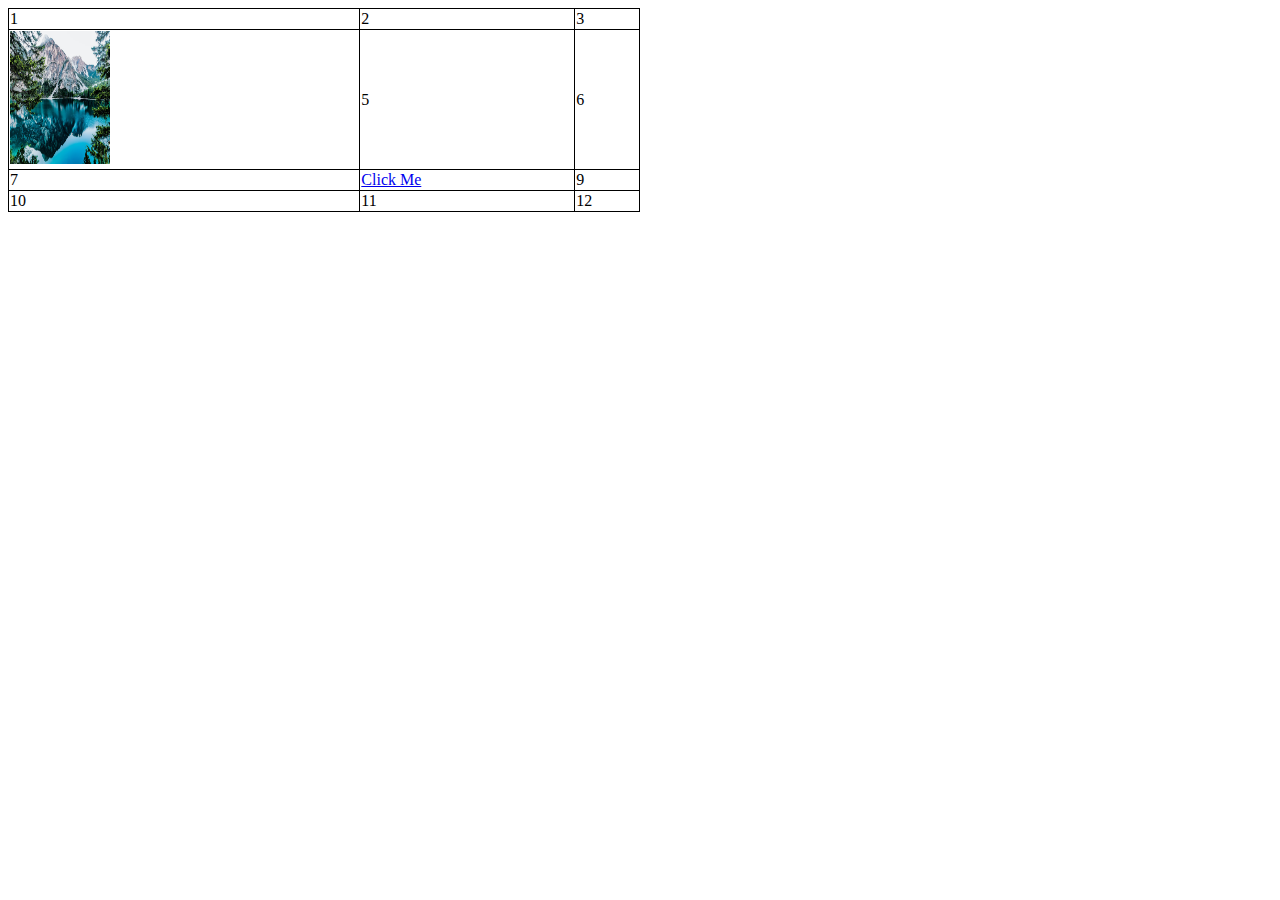
<file: index.html>
<!DOCTYPE html>
<html lang="en">
<head>
    <meta charset="UTF-8">
    <meta name="viewport" content="width=device-width, initial-scale=1.0">
    <title>Table</title>
    <style>
        table,td{
            border: 1px solid black;
            border-collapse: collapse;
        }
    </style>
</head>
<body>
    <table style="width: 50%;">
        <tr>
           <td>1</td> 
           <td>2</td>
           <td>3</td>
           
        </tr>
        <tr>
           <td><a href="picture.html" target="_blank"><img src="img.jpeg" width="100" height="133"></a></td> 
           <td>5</td>
           <td>6</td> 
        </tr>
        <tr>
           <td>7</td> 
           <td><a href="form.html" target="_blank">Click Me</a></td>
           <td>9</td>
        </tr>
        <tr>
           <td>10</td> 
           <td>11</td>
           <td>12</td>
        </tr>
    </table>
</body>
</html>
</file>
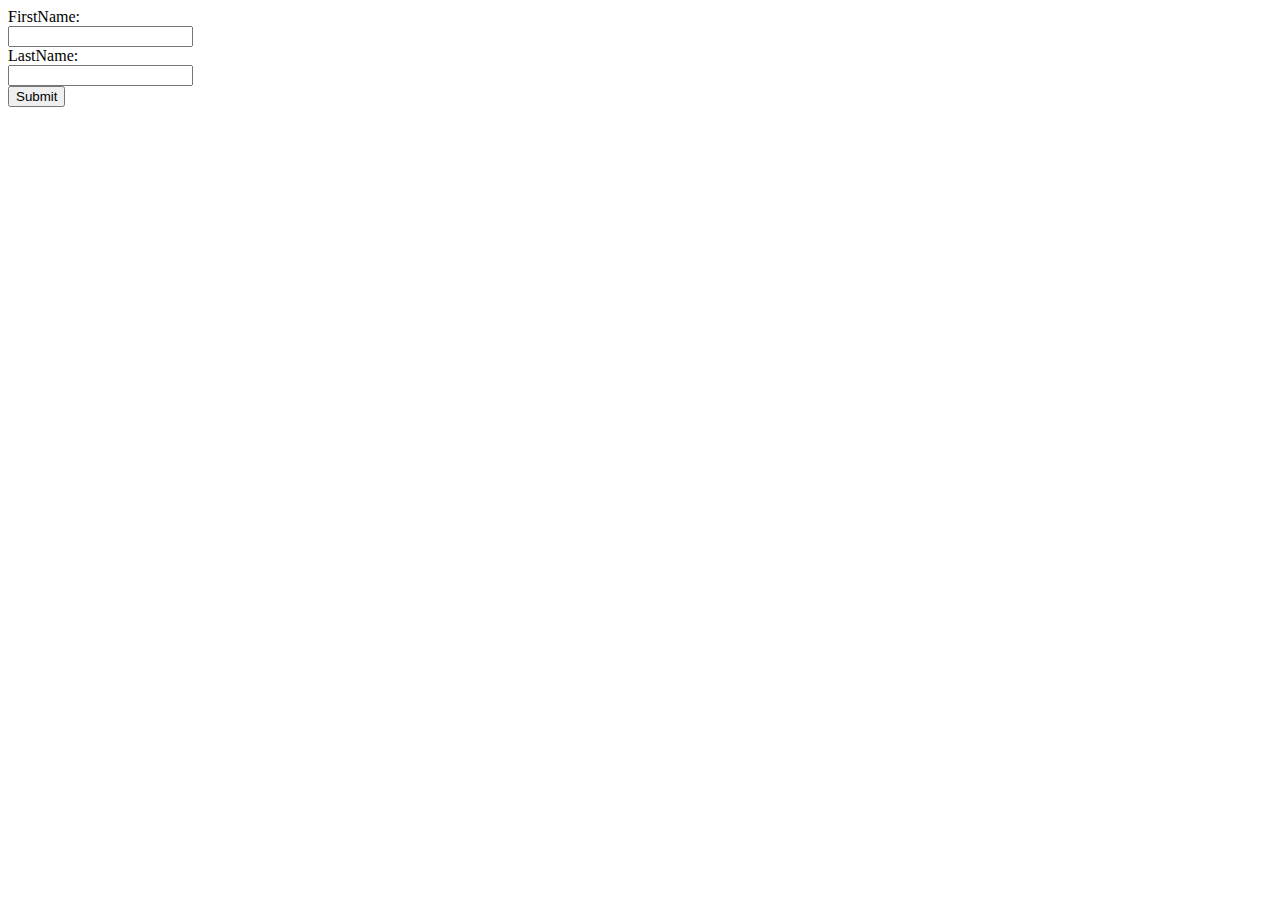
<file: form.html>
<!DOCTYPE html>
<html lang="en">
<head>
    <meta charset="UTF-8">
    <meta name="viewport" content="width=device-width, initial-scale=1.0">
    <title>Document</title>
</head>
<body>
    
    <form>
        <label>FirstName:</label><br>
        <input type="text" name="fname" id="fname"><br>
        <label>LastName:</label><br>
        <input type="text" name="lname" id="lname"><br>
        <!-- <label>Password:</label><br>
        <input type="password" name="password"><br>
        <label>Conform Password:</label><br>
        <input type="password" name="cpassword"><br>
        <label>Gender:</label><br>
        <input type="radio" name="gender" value="male">
        <label>Male</label><br>
        <input type="radio" name="gender" value="female">
        <label>Female</label><br>
        <label>Hobbies:</label><br>
        <input type="checkbox" name="hobby1" value="reading">
        <label>Reading</label><br>
        <input type="checkbox" name="hobby2" value="cooking">
        <label>Cooking</label><br>
        <input type="checkbox" name="hobby3" value="music">
        <label>Music</label><br>
        <label>Fav Movies:</label>
        <select name="movies" id="movies">
            <option value="asuran">Asuran</option>
            <option value="maari">Maari</option>
            <option value="don">Don</option>
            <option value="vaarisu">Vaarisu</option>
        </select><br>
        <label>Address:</label><br>
        <textarea name="address" rows="10" cols="30"></textarea><br>
        <label>Phone:</label><br>
        <input type="tel" name="phone" maxlength="10"><br>
        <label>Email:</label><br>
        <input type="email" name="email"><br><br>
        <button type="submit">Submit</button>
        <a href="index.html">Home</a> -->
        <button type="button" onclick="myFunction()">Submit</button>
        <!-- <input type="button" onclick="myFunction()" value="submit"> -->
    </form>
    <p id="demo"></p>
    <script>
        function myFunction(){
            var a = document.getElementById("fname").value;
            var b = document.getElementById("lname").value;
            var c = a +''+ b;
            document.getElementById("demo").innerHTML = a;
            // window.alert(c);
            // console.log(c);
        }
    </script>
</body>
</html>
</file>
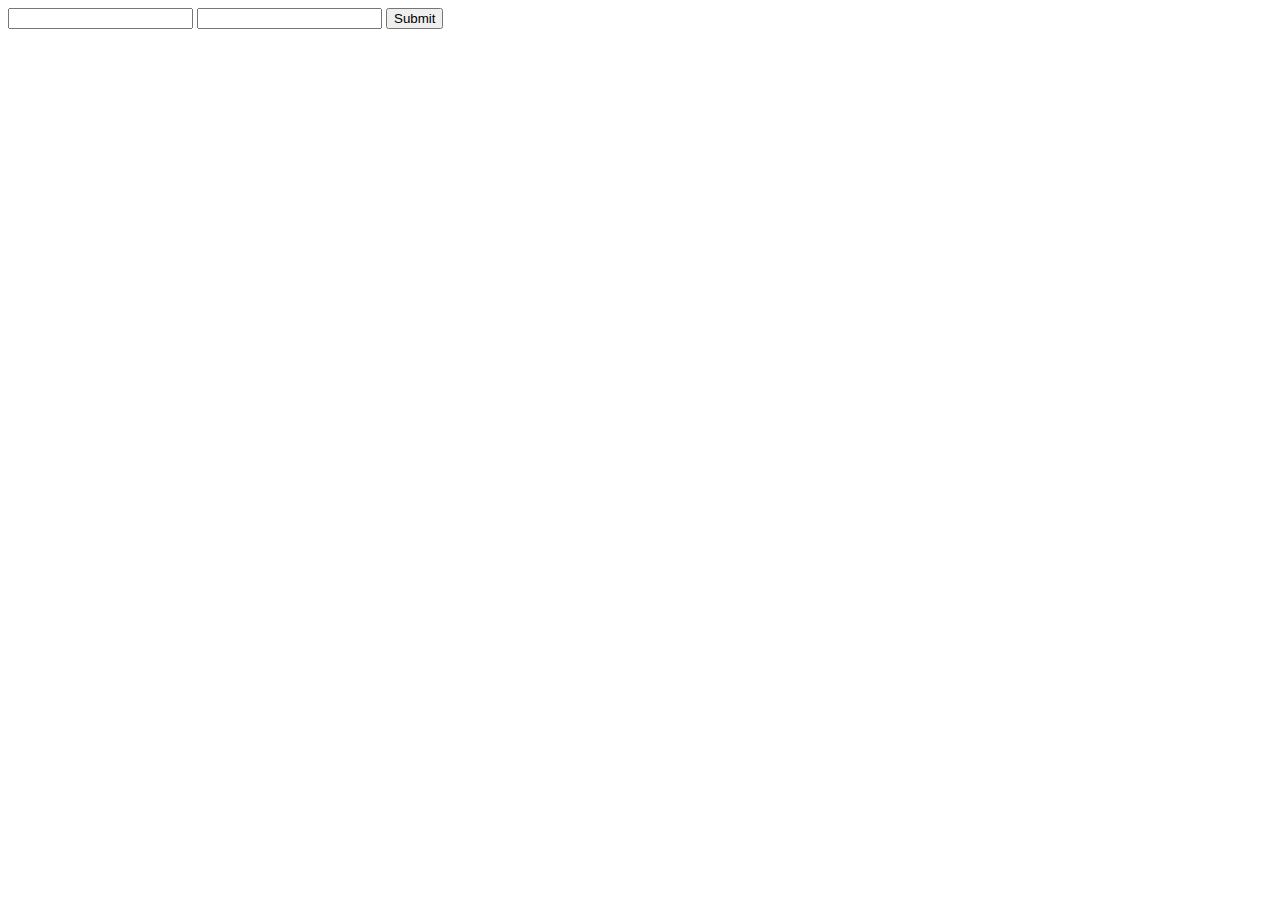
<file: jscript.html>
<!-- <!DOCTYPE html>
<html lang="en">
<head>
    <meta charset="UTF-8">
    <meta name="viewport" content="width=device-width, initial-scale=1.0">
    <title>Document</title>
</head>
<body>
    <p id="demo"></p>
    
    <button onclick="displayon()">Click Me</button>
    <img src="off.jpg" alt="logo" id="display" width="30%">
    <button onclick="displayoff()">Click Me</button>
    <script>
        function displayon(){
            document.getElementById("display").src = "on.jpg";
        }
        function displayoff(){
            document.getElementById("display").src = "off.jpg";
        }
    </script>
</body>
</html> -->
<!DOCTYPE html>
<html>
<head>
    <script>
        function testVariable() {
            var strText = document.getElementById("textone").value;          
            var strText1 = document.getElementById("textTWO").value;
            var result = strText + ' ' + strText1;
            document.getElementById('spanResult').textContent = strText;
             
        }
    </script>
</head>
<body> 
    <input type="text" id="textone" />
    <input type="text" id="textTWO" />
    <button  onclick="testVariable()">Submit</button> <br />
    <p id="spanResult"></p>

    <script>
        let m1,m2,m3,m4,m5,sum,avg
m1=80
m2=90
m3=98
m4=98
m5=84
sum=m1+m2+m3+m4+m5
console.log("total marks" ,sum)
avg=sum/5
console.log('average=',avg)

if(avg>=90){
    document.getElementById("grd").innerHTML = "A+";
}
else if(avg>=80){
    document.getElementById("grd").innerHTML = "A+";
}
else if(avg>=70){
    document.getElementById("grd").innerHTML = "A+";
}
else{
    document.getElementById("grd").innerHTML = "A+";
}
    </script>
   
     
</body>
</html>
</file>
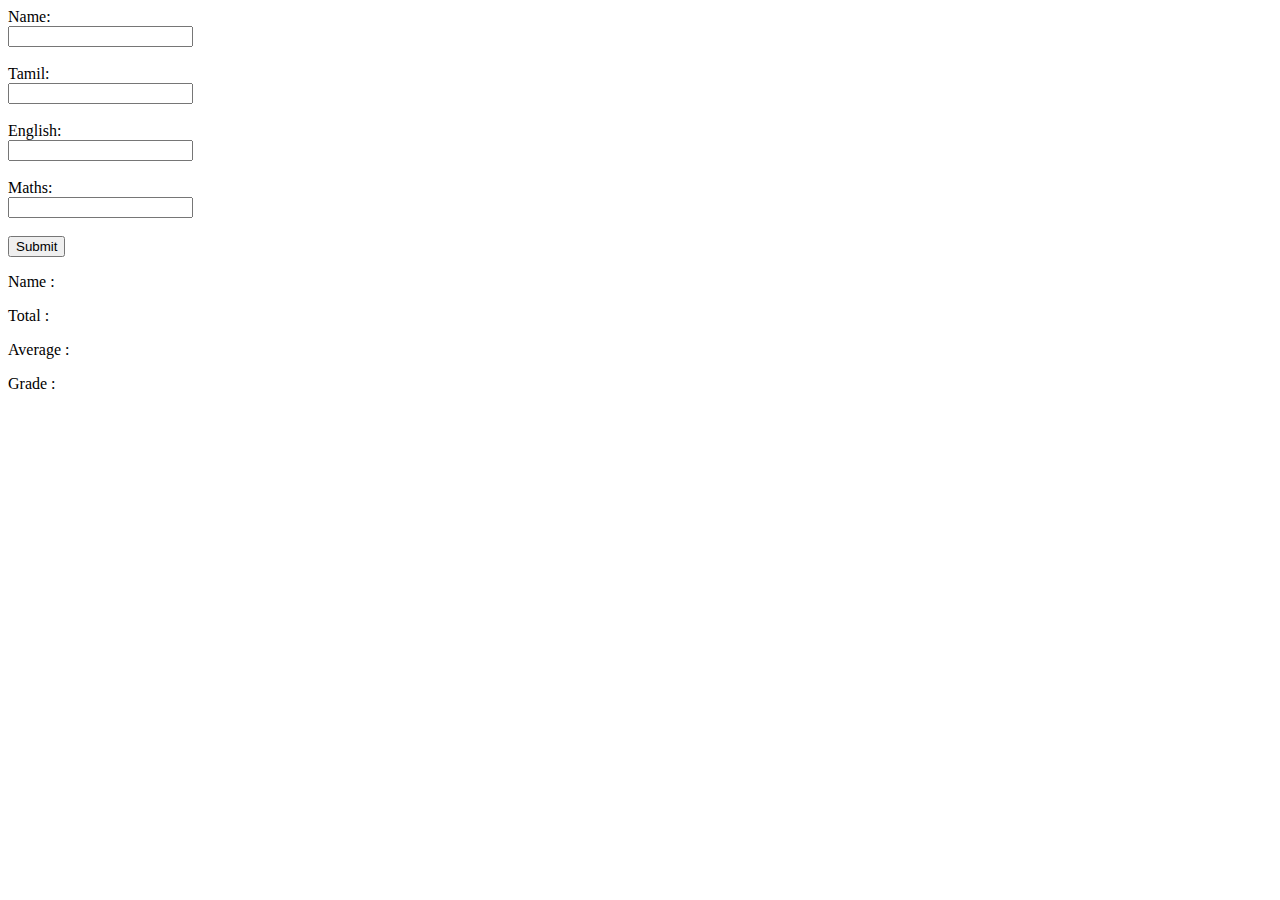
<file: mark.html>
<!DOCTYPE html>
<html lang="en">
<head>
    <meta charset="UTF-8">
    <meta name="viewport" content="width=device-width, initial-scale=1.0">
    <title>Document</title>
</head>
<body>
    <form>
        <label>Name:</label><br>
        <input type="text" name="fname" id="fname"><br><br>
        <label>Tamil:</label><br>
        <input type="number" name="tamil" id="tamil"><br><br>
        <label>English:</label><br>
        <input type="number" name="english" id="english"><br><br>
        <label>Maths:</label><br>
        <input type="number" name="maths" id="maths"><br><br>
        <input type="button" value="Submit" onclick="myFunction()"><br>
    </form>
    <p>Name : <span id="lname"></span></p>
    <p>Total : <span id="total"></span></p>
    <p>Average : <span id="avg"></span></p>
    <p>Grade : <span id="grd"></span></p>
    <script>
        function myFunction(){
            let a = document.getElementById("fname").value;
            let mark1 = document.getElementById("tamil").value;
            let mark2 = document.getElementById("english").value;
            let mark3 = document.getElementById("maths").value;
            let ttl = parseInt(mark1)+parseInt(mark2)+parseInt(mark3);
            let avrg = ttl/3;
            document.getElementById("total").innerHTML = ttl;
            document.getElementById("avg").innerHTML = avrg;
            document.getElementById("lname").innerHTML = a;
            if(avrg>=90)
            {
                document.getElementById("grd").innerHTML = "A+";
            }
            else if(avrg>=80)
            {
                document.getElementById("grd").innerHTML = "A";
            }
            else if(avrg>=70)
            {
                document.getElementById("grd").innerHTML = "B";
            }
            else if(avrg>=60)
            {
                document.getElementById("grd").innerHTML = "C";
            }
            else if(avrg>=50)
            {
                document.getElementById("grd").innerHTML = "D";
            }
            else
            {
                document.getElementById("grd").innerHTML = "Read Well";
            }
        }
    </script>
</body>
</html>
</file>
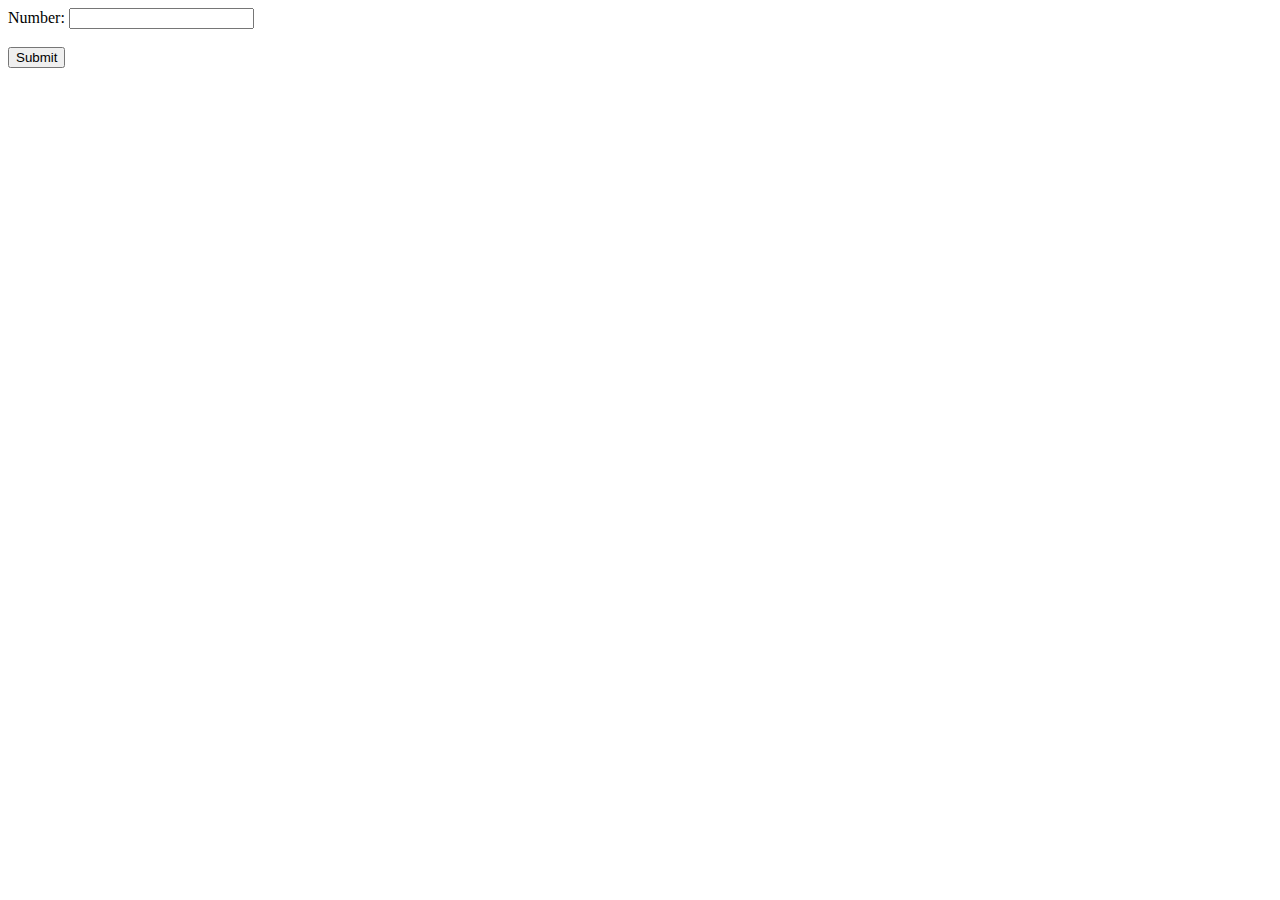
<file: odd.html>
<!DOCTYPE html>
<html lang="en">
<head>
    <meta charset="UTF-8">
    <meta name="viewport" content="width=device-width, initial-scale=1.0">
    <title>Document</title>
</head>
<body>
    <form>
        <label>Number:</label>
        <input type="number" name="fname" id="fname"><br><br>
        <input type="button" value="Submit" onclick="myFunction()">
    </form>
    <p id="numr"></p>

    <script>
        function myFunction(){
        let a = document.getElementById("fname").value;
        if(a%2 == 0){
            document.getElementById("numr").innerHTML = "Even Number";
        }
        else{
            document.getElementById("numr").innerHTML = "Odd Number";
        }
        }
    </script>
</body>
</html>
</file>
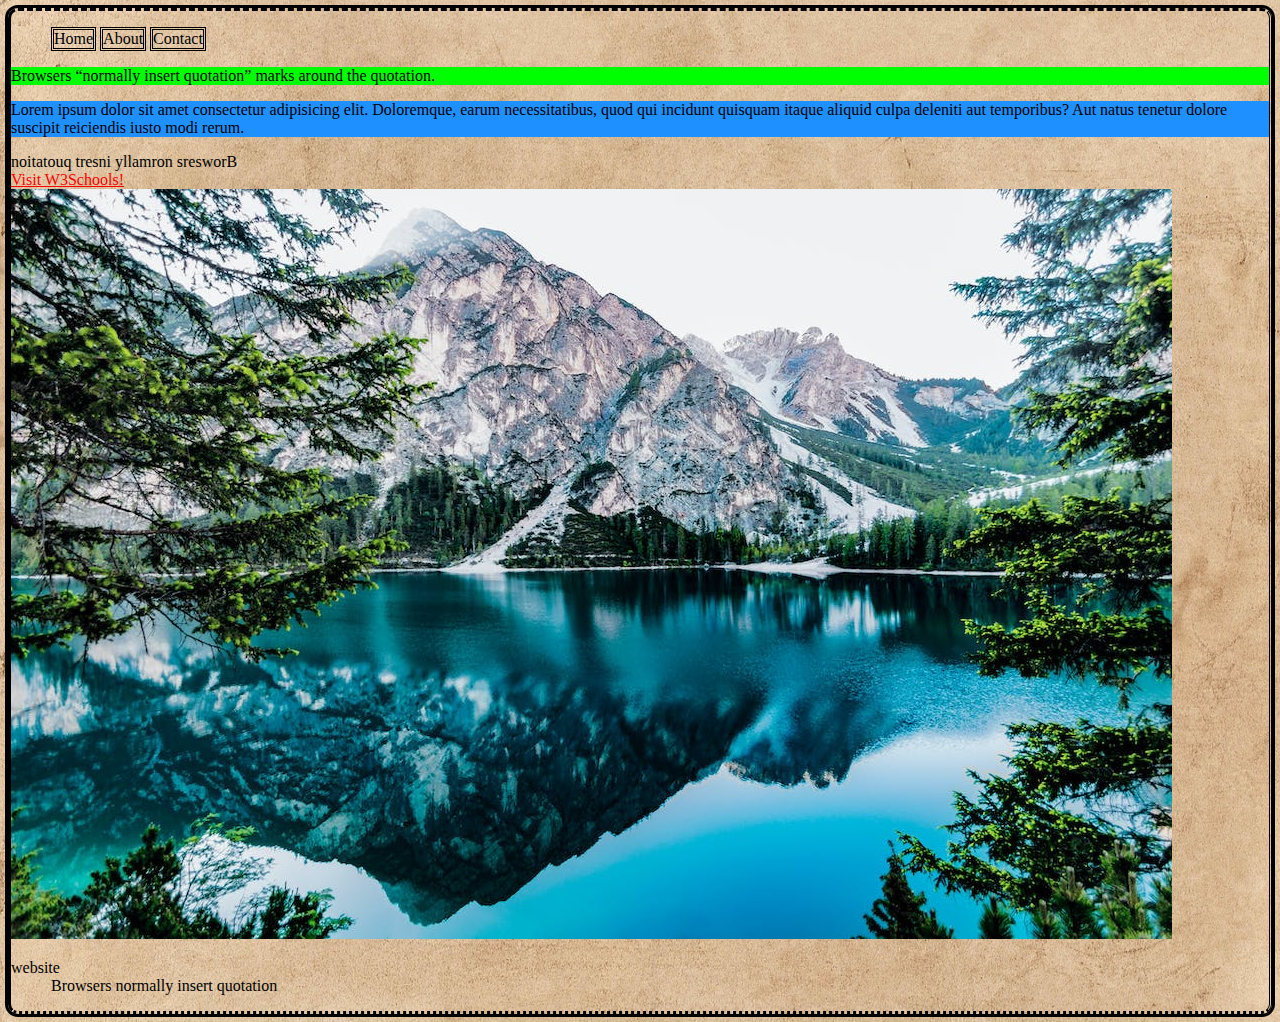
<file: task1.html>
<!DOCTYPE html>
<html lang="en">
<head>
    <meta charset="UTF-8">
    <meta name="viewport" content="width=device-width, initial-scale=1.0">
    <title>Document</title>
    <style>
        body{
            border-style: dashed double dotted solid;
            background-image: url('img3.jpg');
            background-repeat: no-repeat;
            background-size: 100% 100%;
            background-attachment: scroll;
            border-radius: 10px;
            outline-style: solid;
        }
        li{
            list-style-type: none;
            display: inline-block;
            border-style: double;
        }
        a{
            color: red;
        }
        @media only screen and (max-width: 1000px) {
            a{
                color: black;
            }
        }
        @media only screen and (max-width: 600px) {
            a{
                color: green;
            }
        }
    </style>
</head>
<body>
    <ul>
        <li>Home</li>
        <li>About</li>
        <li>Contact</li>
    </ul>
    <!-- head-->
   <p style="background-color: #00ff00;">Browsers <q>normally insert quotation</q> marks around the quotation.</p>
   <p style="background-color: DodgerBlue;">Lorem ipsum dolor sit amet consectetur adipisicing elit. Doloremque, earum necessitatibus, quod qui incidunt quisquam itaque aliquid culpa deleniti aut temporibus? Aut natus tenetur dolore suscipit reiciendis iusto modi rerum.</p>
   <bdo dir="rtl">Browsers normally insert quotation</bdo><br>
   <a href="https://www.w3schools.com/" target="_top">Visit W3Schools!</a>
   <!-- <img src="img.jpeg" usemap="#table">
   <map name="table">
        <area shape="rect" coords="290,172,333,250" href="picture.html">
   </map> -->
   <picture>
    <source media="(min-width: 650px)" srcset="img.jpeg">
    <source media="(min-width: 465px)" srcset="img1.webp">
    <img src="img2.webp" style="width:auto;">
  </picture>
  <dl>
    <dt>website</dt>
    <dd>Browsers normally insert quotation</dd>
  </dl>
  <!-- <iframe src="form.html" frameborder="2" width="1000px" height="500px" name="iframe_a"></iframe>
  <p><a href="https://getbootstrap.com/" target="iframe_a">click me</a></p>
  <p id="demo"></p>
  <script>
    document.getElementById("demo").innerHTML = "Javascript";
  </script> -->
</body>
</html>
</file>
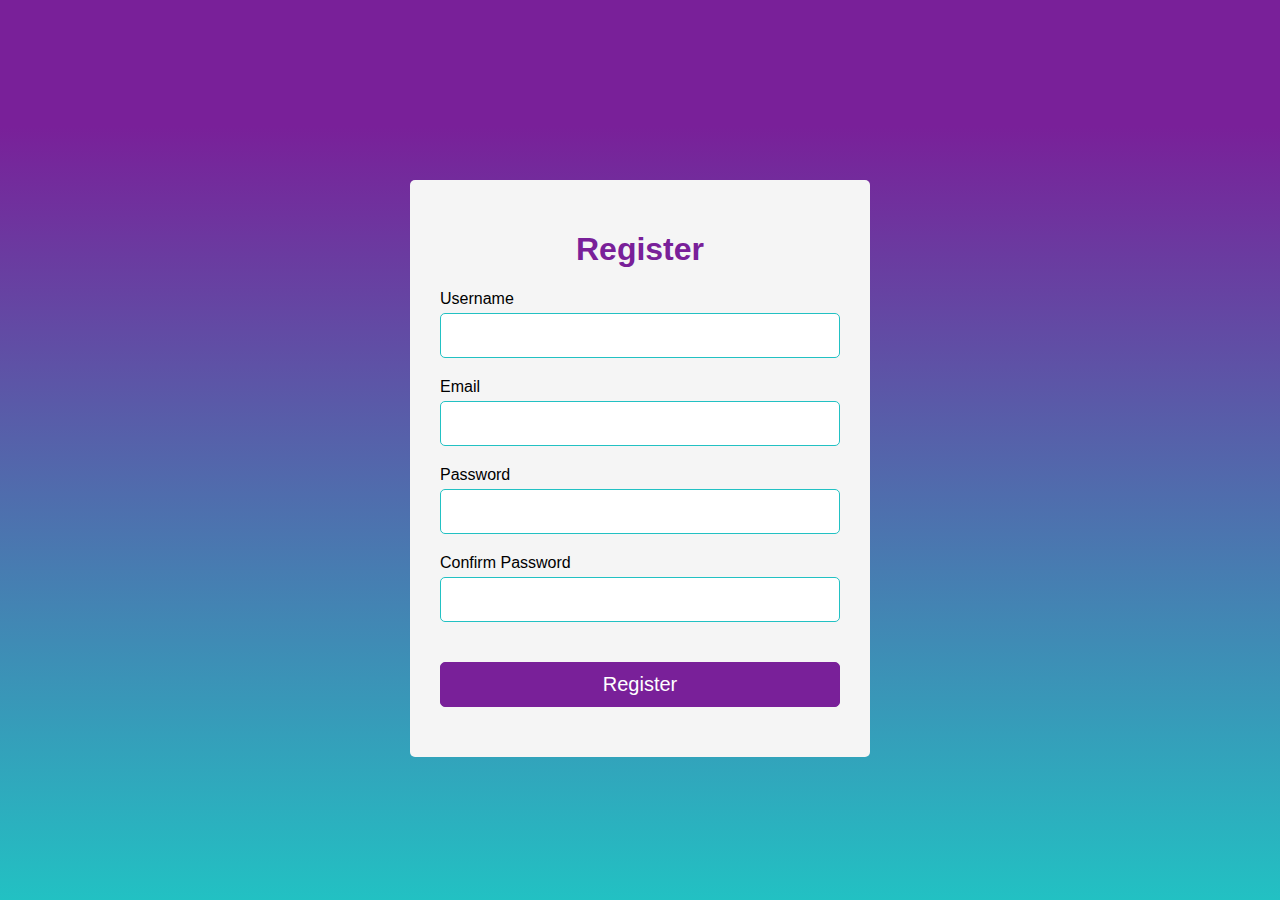
<file: validation.html>
<!DOCTYPE html>
<html lang="en">
<head>
    <meta charset="UTF-8">
    <meta http-equiv="X-UA-Compatible" content="IE=edge">
    <meta name="viewport" content="width=device-width, initial-scale=1.0">
    <link rel="stylesheet" href="styles.css">
    <script src="app.js" defer></script>
    <title>Register</title>
</head>
<body>
    <div class="container">
        <form action="" id="form">
            <h1>Register</h1>
            <div class="input-group">
                <label for="username">Username</label>
                <input type="text" id="username" name="username">
                <div class="error"></div>
            </div>
            <div class="input-group">
                <label for="email">Email</label>
                <input type="text" id="email" name="email" >
                <div class="error"></div>
            </div>
            <div class="input-group">
                <label for="password">Password</label>
                <input type="password" id="password" name="password">
                <div class="error"></div>
            </div>
            <div class="input-group">
                <label for="cpassword">Confirm Password</label>
                <input type="password" id="cpassword" name="cpassword">
                <div class="error"></div>
            </div>
            <button type="submit">Register</button>
        </form>
    </div>
</body>
</html>
</file>
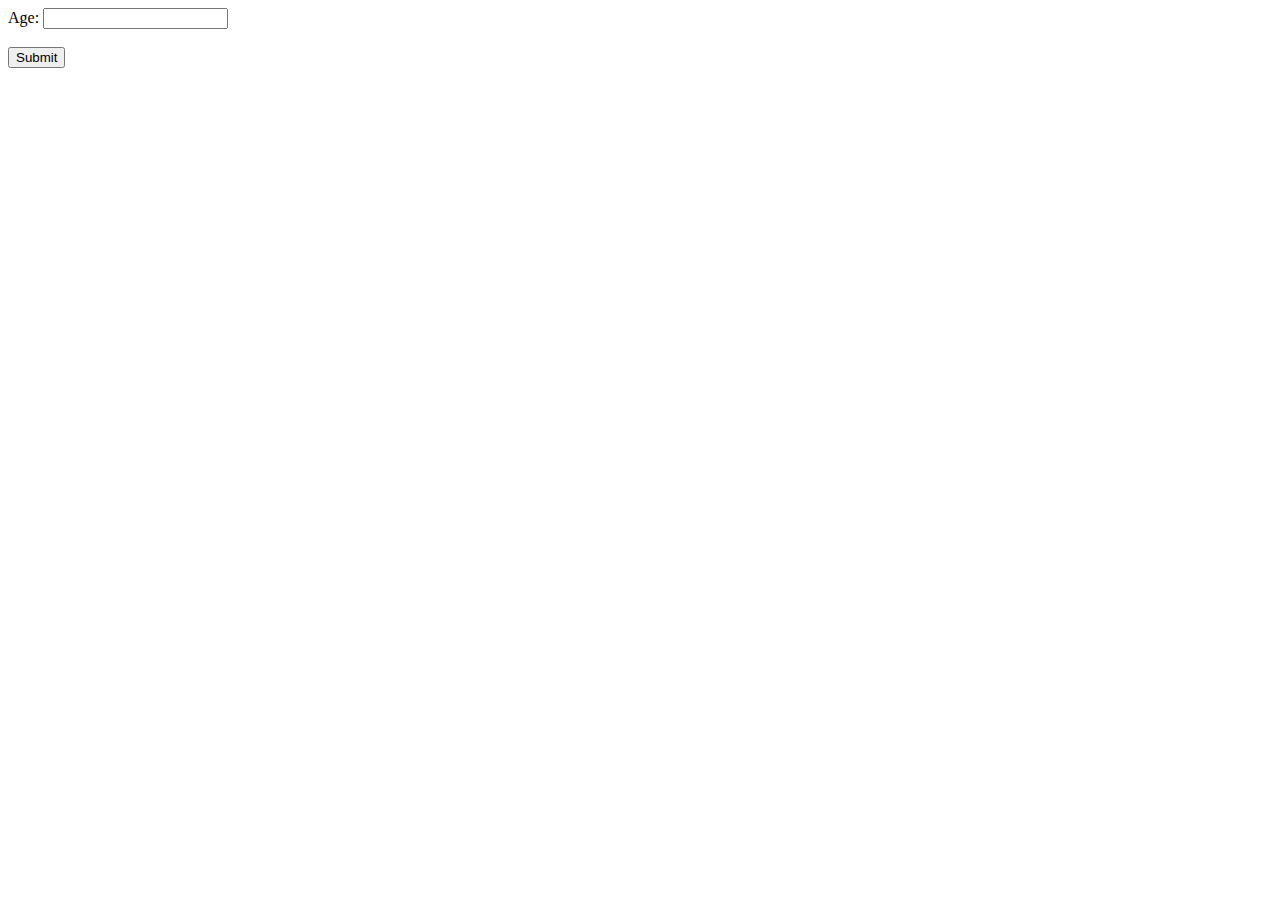
<file: vote.html>
<!DOCTYPE html>
<html lang="en">
<head>
    <meta charset="UTF-8">
    <meta name="viewport" content="width=device-width, initial-scale=1.0">
    <title>Document</title>
</head>
<body>
    <form>
        <label>Age:</label>
        <input type="number" name="fname" id="fname"><br><br>
        <input type="button" value="Submit" onclick="myFunction()">
    </form>
    <p id="numr"></p>

    <script>
        function myFunction(){
        let age = document.getElementById("fname").value;
        if(age >= 18){
            document.getElementById("numr").innerHTML = "They can vote";
        }
        else{
            document.getElementById("numr").innerHTML = "They cannot vote";
        }
        }
    </script>
</body>
</html>
</file>
<file: styles.css>
body{
    background: rgb(34,193,195);
    background: linear-gradient(0deg, rgba(34,193,195,1) 0%, rgba(121,32,153,1) 86%);
    background-attachment: fixed;
    margin:0;
    font-family: 'Poppins', sans-serif; 
}

#form{
    width:400px;
    margin:20vh auto 0 auto;
    background-color: whitesmoke;
    border-radius: 5px;
    padding:30px;
}

h1{
    text-align: center;
    color:#792099;
}

#form button{
    background-color: #792099;
    color:white;
    border: 1px solid #792099;
    border-radius: 5px;
    padding:10px;
    margin:20px 0px;
    cursor:pointer;
    font-size:20px;
    width:100%;
}

.input-group{
    display:flex;
    flex-direction: column;
    margin-bottom: 15px;
}

.input-group input{
    border-radius: 5px;
    font-size:20px;
    margin-top:5px;
    padding:10px;
    border:1px solid rgb(34,193,195) ;
}

.input-group input:focus{
    outline:0;
}

.input-group .error{
    color:rgb(242, 18, 18);
    font-size:16px;
    margin-top: 5px;
}

.input-group.success input{
    border-color: #0cc477;
}

.input-group.error input{
    border-color:rgb(206, 67, 67);
}
</file>
